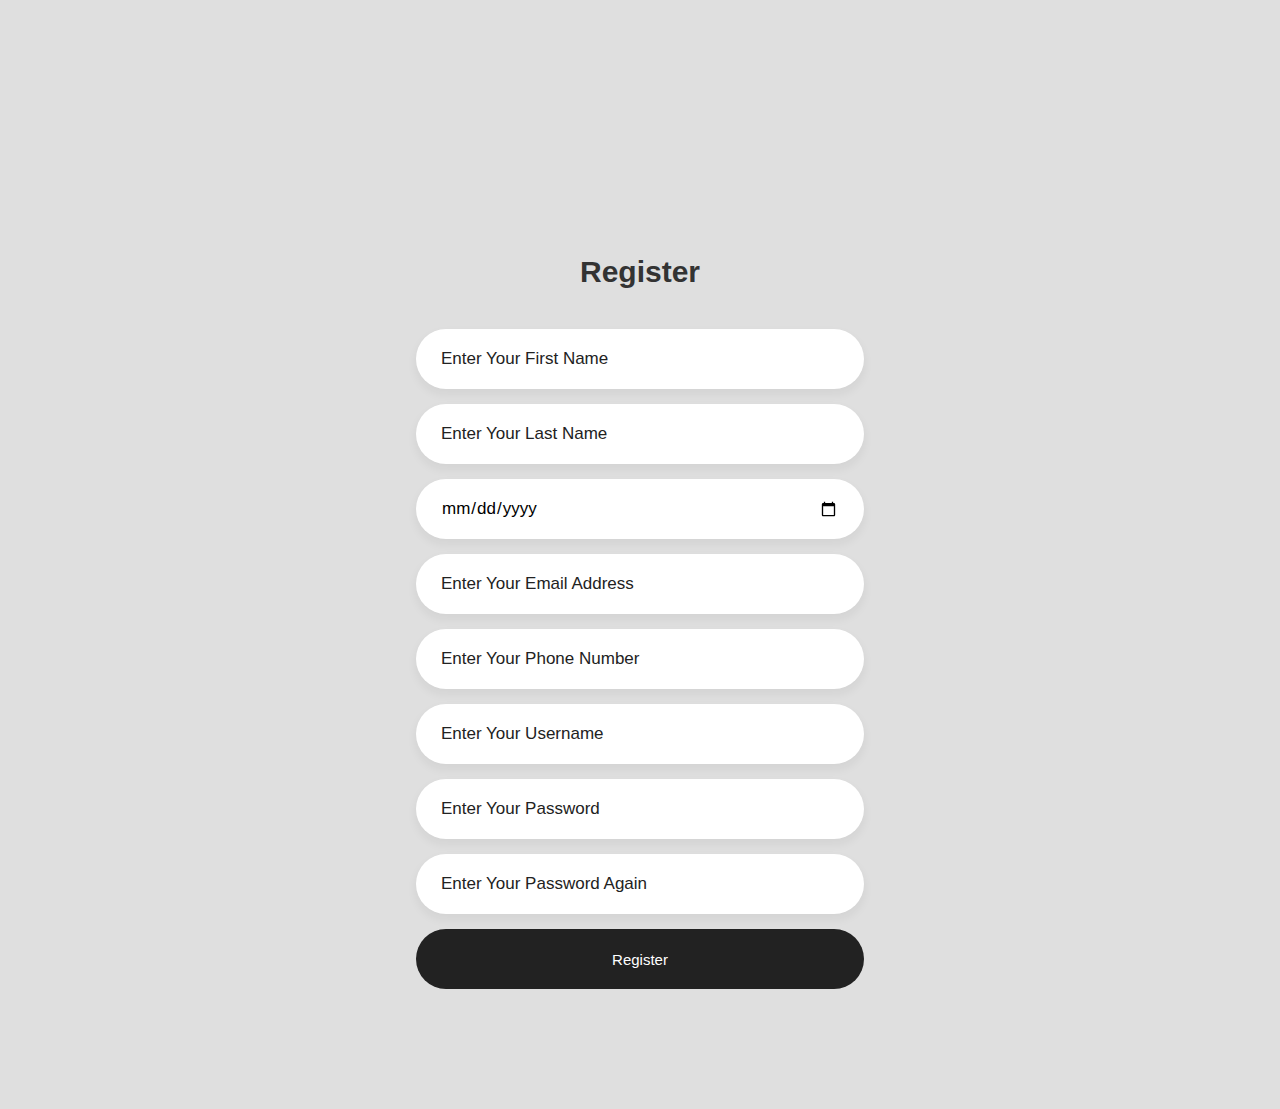
<file: index.html>
<!DOCTYPE html>
<html lang="en">
<head>
    <meta charset="UTF-8">
    <meta http-equiv="X-UA-Compatible" content="IE=edge">
    <meta name="viewport" content="width=device-width, initial-scale=1.0">
    <title>Registration Form</title>
    <link rel="stylesheet" href="style.css">
</head>
<body>
    <div class="container">
        <div class="containertwo">
            <h1>Register</h1>
            <form action="connection1.php" method="post" name="myForm">
                <input type="text" name="fname" placeholder="Enter Your First Name" id="fname">
                <input type="text" name="lname" placeholder="Enter Your Last Name" id="lname">
                <input type="date" name="dob" placeholder="Enter Your Date of Birth" id="dob">
                <input type="email" name="email" placeholder="Enter Your Email Address" id="email">
                <input type="text" name="phone" placeholder="Enter Your Phone Number" id="phone">
                <input type="text" name="uname" placeholder="Enter Your Username" id="uname">
                <input type="password" name="password" placeholder="Enter Your Password" id="password">
                <input type="password" name="cpassword" placeholder="Enter Your Password Again" id="cpassword">
                <button type="button" id="button">Register</button>
            </form>
        </div>
    </div>
    <script>
        const btn = document.getElementById("button");

        btn.addEventListener('click', Checked);

        function Checked() {
            if (document.myForm.email.value === "") {
                alert("Please Enter Email Address");
                document.myForm.email.focus();
                return false;
            } else if (document.myForm.password.value === "") {
                alert("Please Enter Password");
                document.myForm.password.focus();
                return false;
            } else if (document.myForm.password.value !== document.myForm.cpassword.value) {
                alert("Passwords don't match");
                document.myForm.cpassword.focus();
                return false;
            } else {
                document.myForm.submit();
                return true;
            }
        }
    </script>
</body>
</html>
</file>
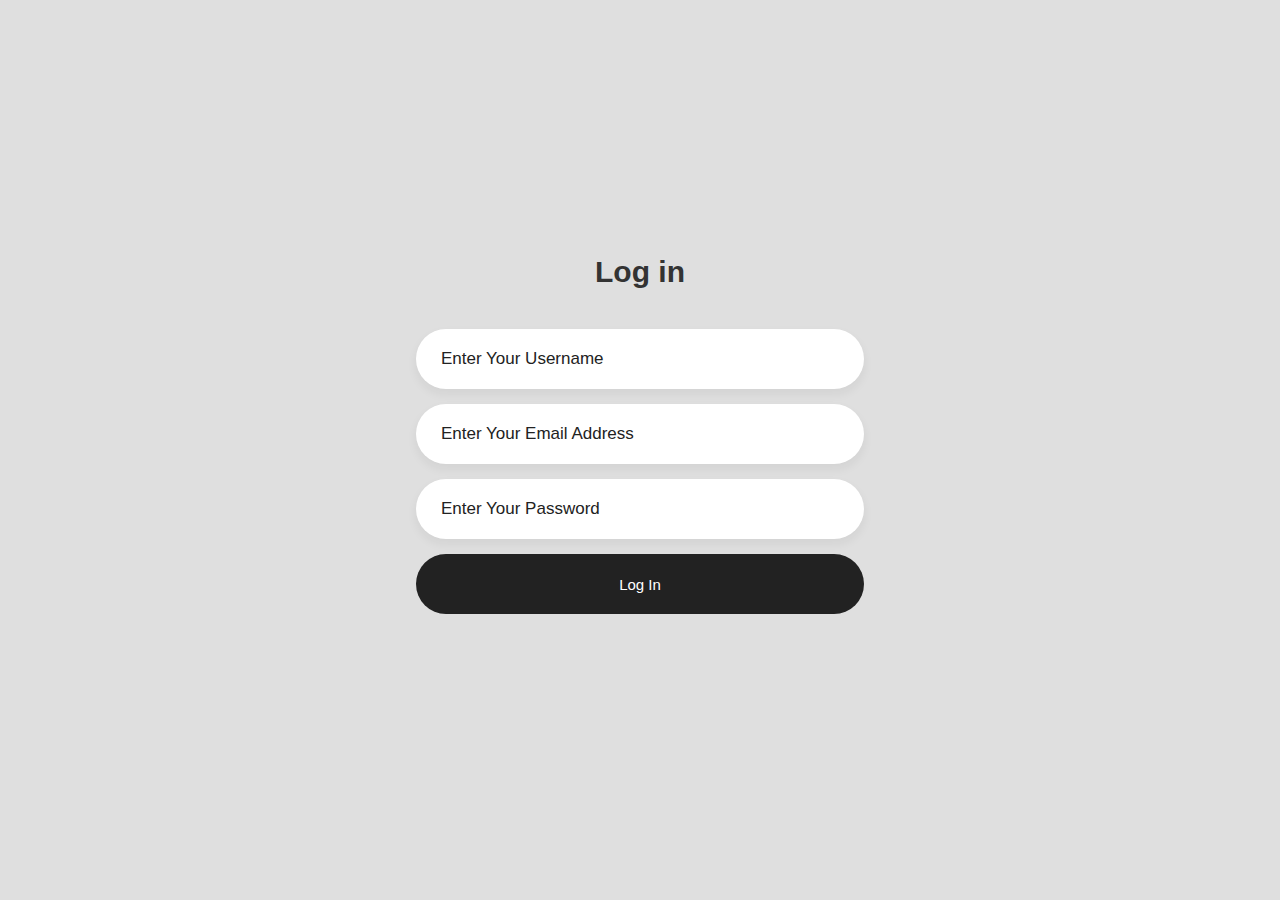
<file: login.html>
<!DOCTYPE html>
<html lang="en">
<head>
    <meta charset="UTF-8">
    <meta http-equiv="X-UA-Compatible" content="IE=edge">
    <meta name="viewport" content="width=device-width, initial-scale=1.0">
    <title>Login</title>
    <link rel="stylesheet" href="style.css">
</head>
<body>
    <div class="container">
        <div class="containertwo">
            <h1>Log in</h1>
            <form action="connection2.php" method="post" name="myForm">
                <input type="text" name="uname" placeholder="Enter Your Username" id="uname">
                <input type="email" name="email" placeholder="Enter Your Email Address" id="email">
                <input type="password" name="password" placeholder="Enter Your Password" id="password">
                <button type="button" id="button">Log In</button>
            </form>
        </div>
    </div>
    <script>
        const btn = document.getElementById("button");

        btn.addEventListener('click', Checked);

        function Checked() {
            if (document.myForm.uname.value === "") {
                alert("Please Enter Username");
                document.myForm.uname.focus();
                return false;
            } else if (document.myForm.email.value === "") {
                alert("Please Enter Email Address");
                document.myForm.email.focus();
                return false;
            } else if (document.myForm.password.value === "") {
                alert("Please Enter Password");
                document.myForm.password.focus();
                return false;
            } else {
                document.myForm.submit();
                return true;
            }
        }
    </script>
</body>
</html>
</file>
<file: style.css>
*{
    margin: 0;
    padding: 0;
    box-sizing: border-box;
    font-family: 'Poppins', sans-serif;
}
body{
    align-items: center;
    min-height: 100vh;
    display: flex;
    justify-content: center;
    background-color: #dfdfdf;
}
.container{
    display: flex;
    justify-content: center;    
    height: 480px;
    padding:25px 10%;
}
.containertwo h1{
    text-align: center;
    margin: 20px 0 40px 0;
    color: #333;
    font-size: 30px;
    font-weight: 600;
}
form{
    display:flex;
    flex-direction: column;
    width:35vw;
}
input{
    width: 100%;
    height: 60px;
    font-size: 17px;
    padding: 0 25px;
    margin-bottom: 15px;
    border-radius: 30px;
    border: none;
    box-shadow: 0px 5px 10px 1px rgba(0,0,0,0.05);
    outline: none;
    transition: .3s;
}
::placeholder{
    font-weight: 500;
    color: #222;
}
input:focus{
    width: 105%;
}
button{
    margin-bottom:120px;
    width: 100%;
    height: 60px;
    background: #222;
    border: none;
    border-radius: 30px;
    cursor: pointer;
    transition: .3s;
}
#button{
    font-size: 15px;   
    color: #fff;
}
button:hover{
    background: #000;
    transform: scale(1.05,1);
}
</file>
